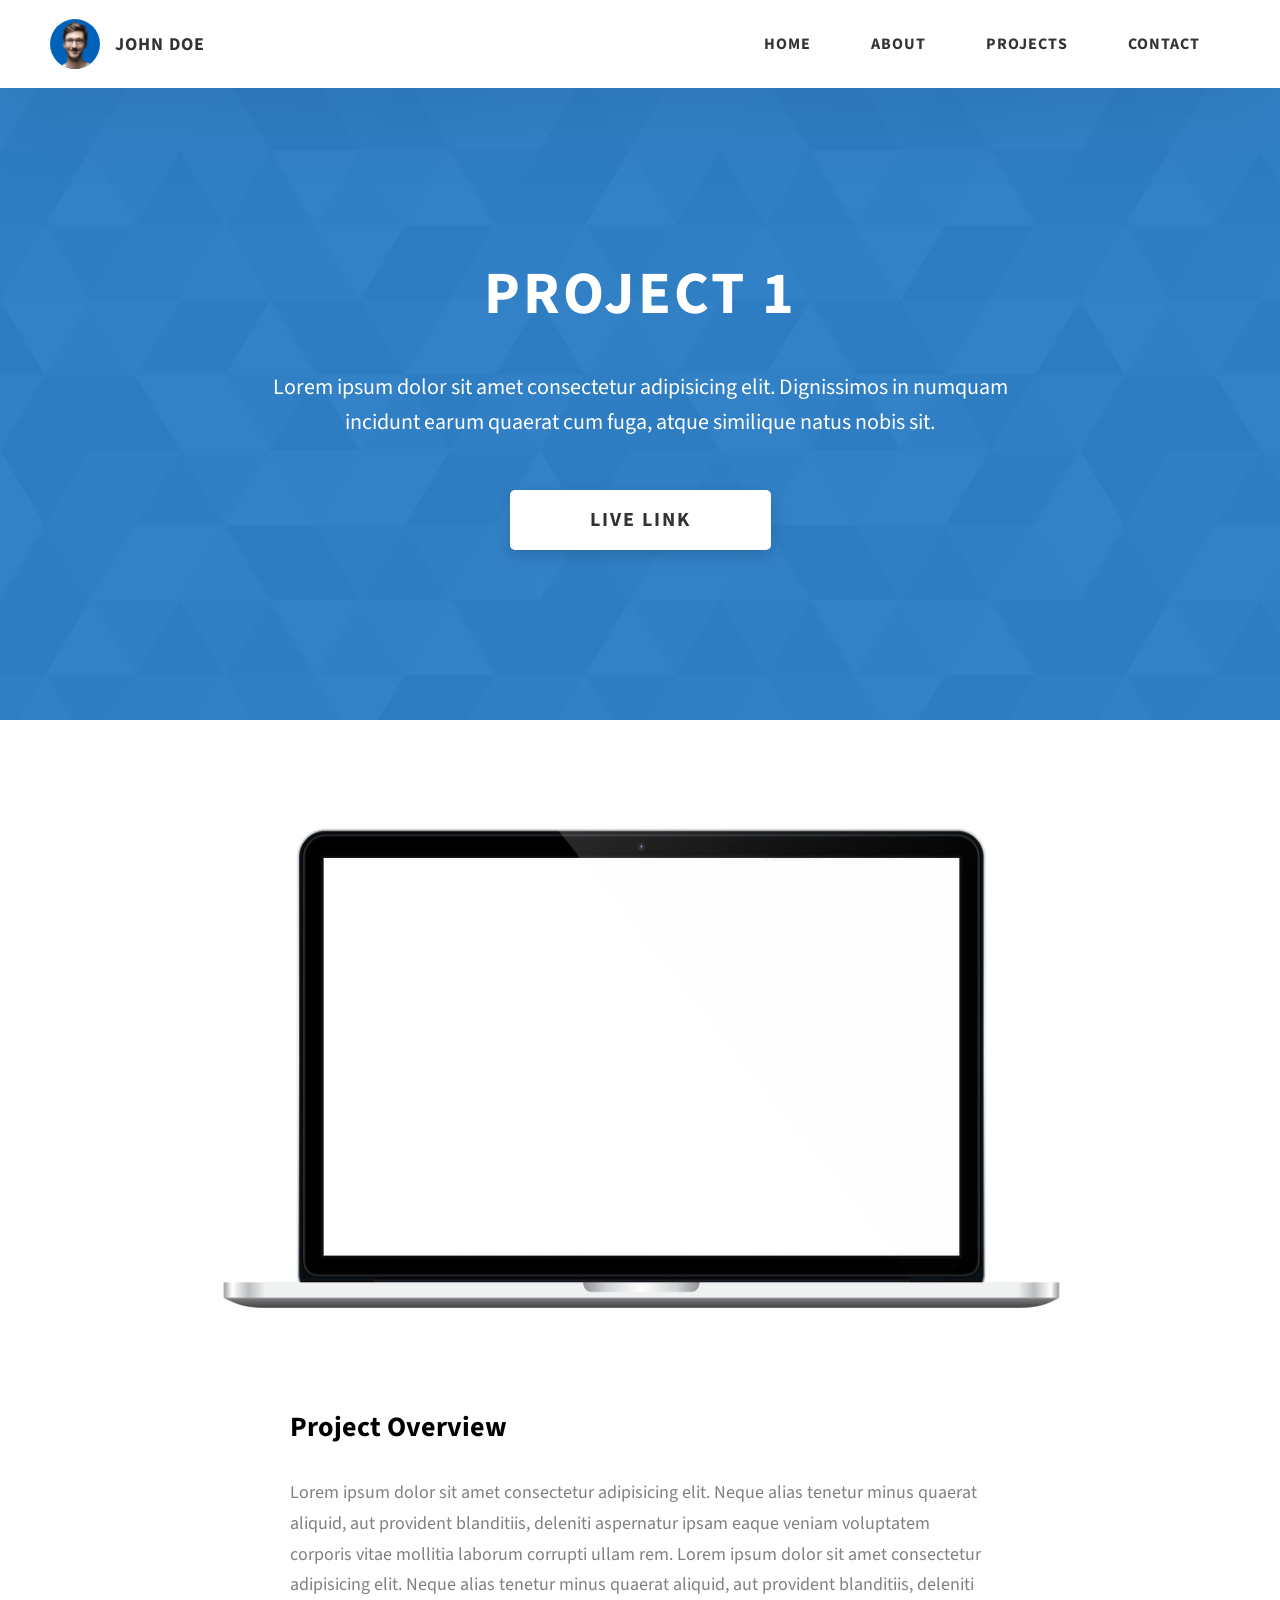
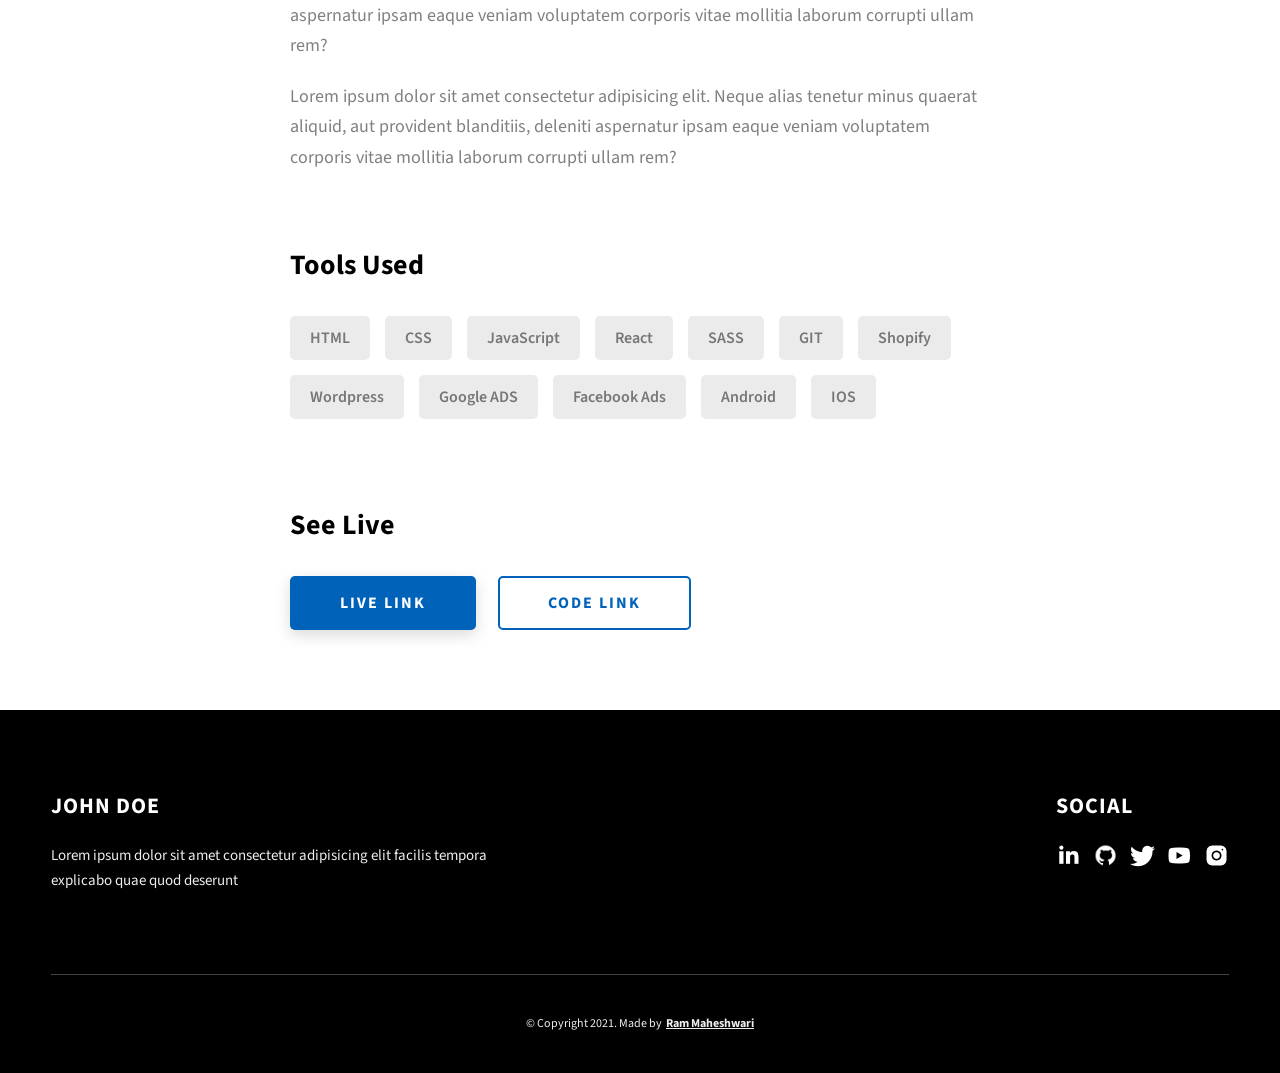
<file: project-1.html>
<!DOCTYPE html>
<html lang="en">
  <head>
    <meta charset="UTF-8" />
    <meta name="viewport" content="width=device-width, initial-scale=1.0" />
    <meta http-equiv="X-UA-Compatible" content="ie=edge" />
    <title>Case Study of Project 1</title>
    <meta name="description" content="Case study page of Project" />

    <link rel="stylesheet" href="css/style.css" />

    <link rel="preconnect" href="https://fonts.googleapis.com" />
    <link rel="preconnect" href="https://fonts.gstatic.com" crossorigin />
    <link
      href="https://fonts.googleapis.com/css2?family=Source+Sans+Pro:wght@400;600;700;900&display=swap"
      rel="stylesheet"
    />
  </head>
  <body>
    <header class="header">
      <div class="header__content">
        <div class="header__logo-container">
          <div class="header__logo-img-cont">
            <img
              src="./assets/png/john-doe.png"
              alt="Ram Maheshwari Logo Image"
              class="header__logo-img"
            />
          </div>
          <span class="header__logo-sub">John Doe</span>
        </div>
        <div class="header__main">
          <ul class="header__links">
            <li class="header__link-wrapper">
              <a href="./index.html" class="header__link"> Home </a>
            </li>
            <li class="header__link-wrapper">
              <a href="./index.html#about" class="header__link">About </a>
            </li>
            <li class="header__link-wrapper">
              <a href="./index.html#projects" class="header__link">
                Projects
              </a>
            </li>
            <li class="header__link-wrapper">
              <a href="./index.html#contact" class="header__link"> Contact </a>
            </li>
          </ul>
          <div class="header__main-ham-menu-cont">
            <img
              src="./assets/svg/ham-menu.svg"
              alt="hamburger menu"
              class="header__main-ham-menu"
            />
            <img
              src="./assets/svg/ham-menu-close.svg"
              alt="hamburger menu close"
              class="header__main-ham-menu-close d-none"
            />
          </div>
        </div>
      </div>
      <div class="header__sm-menu">
        <div class="header__sm-menu-content">
          <ul class="header__sm-menu-links">
            <li class="header__sm-menu-link">
              <a href="./index.html"> Home </a>
            </li>

            <li class="header__sm-menu-link">
              <a href="./index.html#about"> About </a>
            </li>

            <li class="header__sm-menu-link">
              <a href="./index.html#projects"> Projects </a>
            </li>

            <li class="header__sm-menu-link">
              <a href="./index.html#contact"> Contact </a>
            </li>
          </ul>
        </div>
      </div>
    </header>
    <section class="project-cs-hero">
      <div class="project-cs-hero__content">
        <h1 class="heading-primary">Project 1</h1>
        <div class="project-cs-hero__info">
          <p class="text-primary">
            Lorem ipsum dolor sit amet consectetur adipisicing elit. Dignissimos
            in numquam incidunt earum quaerat cum fuga, atque similique natus
            nobis sit.
          </p>
        </div>
        <div class="project-cs-hero__cta">
          <a href="#" class="btn btn--bg" target="_blank">Live Link</a>
        </div>
      </div>
    </section>
    <section class="project-details">
      <div class="main-container">
        <div class="project-details__content">
          <div class="project-details__showcase-img-cont">
            <img
              src="./assets/jpeg/project-mockup-example.jpeg"
              alt="Project Image"
              class="project-details__showcase-img"
            />
          </div>
          <div class="project-details__content-main">
            <div class="project-details__desc">
              <h3 class="project-details__content-title">Project Overview</h3>
              <p class="project-details__desc-para">
                Lorem ipsum dolor sit amet consectetur adipisicing elit. Neque
                alias tenetur minus quaerat aliquid, aut provident blanditiis,
                deleniti aspernatur ipsam eaque veniam voluptatem corporis vitae
                mollitia laborum corrupti ullam rem. Lorem ipsum dolor sit amet
                consectetur adipisicing elit. Neque alias tenetur minus quaerat
                aliquid, aut provident blanditiis, deleniti aspernatur ipsam
                eaque veniam voluptatem corporis vitae mollitia laborum corrupti
                ullam rem?
              </p>
              <p class="project-details__desc-para">
                Lorem ipsum dolor sit amet consectetur adipisicing elit. Neque
                alias tenetur minus quaerat aliquid, aut provident blanditiis,
                deleniti aspernatur ipsam eaque veniam voluptatem corporis vitae
                mollitia laborum corrupti ullam rem?
              </p>
            </div>
            <div class="project-details__tools-used">
              <h3 class="project-details__content-title">Tools Used</h3>
              <div class="skills">
                <div class="skills__skill">HTML</div>
                <div class="skills__skill">CSS</div>
                <div class="skills__skill">JavaScript</div>
                <div class="skills__skill">React</div>
                <div class="skills__skill">SASS</div>
                <div class="skills__skill">GIT</div>
                <div class="skills__skill">Shopify</div>
                <div class="skills__skill">Wordpress</div>
                <div class="skills__skill">Google ADS</div>
                <div class="skills__skill">Facebook Ads</div>
                <div class="skills__skill">Android</div>
                <div class="skills__skill">IOS</div>
              </div>
            </div>
            <div class="project-details__links">
              <h3 class="project-details__content-title">See Live</h3>
              <a
                href="#"
                class="btn btn--med btn--theme project-details__links-btn"
                target="_blank"
                >Live Link</a
              >
              <a
                href="#"
                class="btn btn--med btn--theme-inv project-details__links-btn"
                target="_blank"
                >Code Link</a
              >
            </div>
          </div>
        </div>
      </div>
    </section>
    <footer class="main-footer">
      <div class="main-container">
        <div class="main-footer__upper">
          <div class="main-footer__row main-footer__row-1">
            <h2 class="heading heading-sm main-footer__heading-sm">
              <span>Social</span>
            </h2>
            <div class="main-footer__social-cont">
              <a target="_blank" rel="noreferrer" href="#">
                <img
                  class="main-footer__icon"
                  src="./assets/png/linkedin-ico.png"
                  alt="icon"
                />
              </a>
              <a target="_blank" rel="noreferrer" href="#">
                <img
                  class="main-footer__icon"
                  src="./assets/png/github-ico.png"
                  alt="icon"
                />
              </a>
              <a target="_blank" rel="noreferrer" href="#">
                <img
                  class="main-footer__icon"
                  src="./assets/png/twitter-ico.png"
                  alt="icon"
                />
              </a>
              <a target="_blank" rel="noreferrer" href="#">
                <img
                  class="main-footer__icon"
                  src="./assets/png/yt-ico.png"
                  alt="icon"
                />
              </a>
              <a target="_blank" rel="noreferrer" href="#">
                <img
                  class="main-footer__icon main-footer__icon--mr-none"
                  src="./assets/png/insta-ico.png"
                  alt="icon"
                />
              </a>
            </div>
          </div>
          <div class="main-footer__row main-footer__row-2">
            <h4 class="heading heading-sm text-lt">John Doe</h4>
            <p class="main-footer__short-desc">
              Lorem ipsum dolor sit amet consectetur adipisicing elit facilis
              tempora explicabo quae quod deserunt
            </p>
          </div>
        </div>

        <div class="main-footer__lower">
          &copy; Copyright 2021. Made by
          <a rel="noreferrer" target="_blank" href="https://rammaheshwari.com"
            >Ram Maheshwari</a
          >
        </div>
      </div>
    </footer>
    <script src="./index.js"></script>
  </body>
</html>
</file>
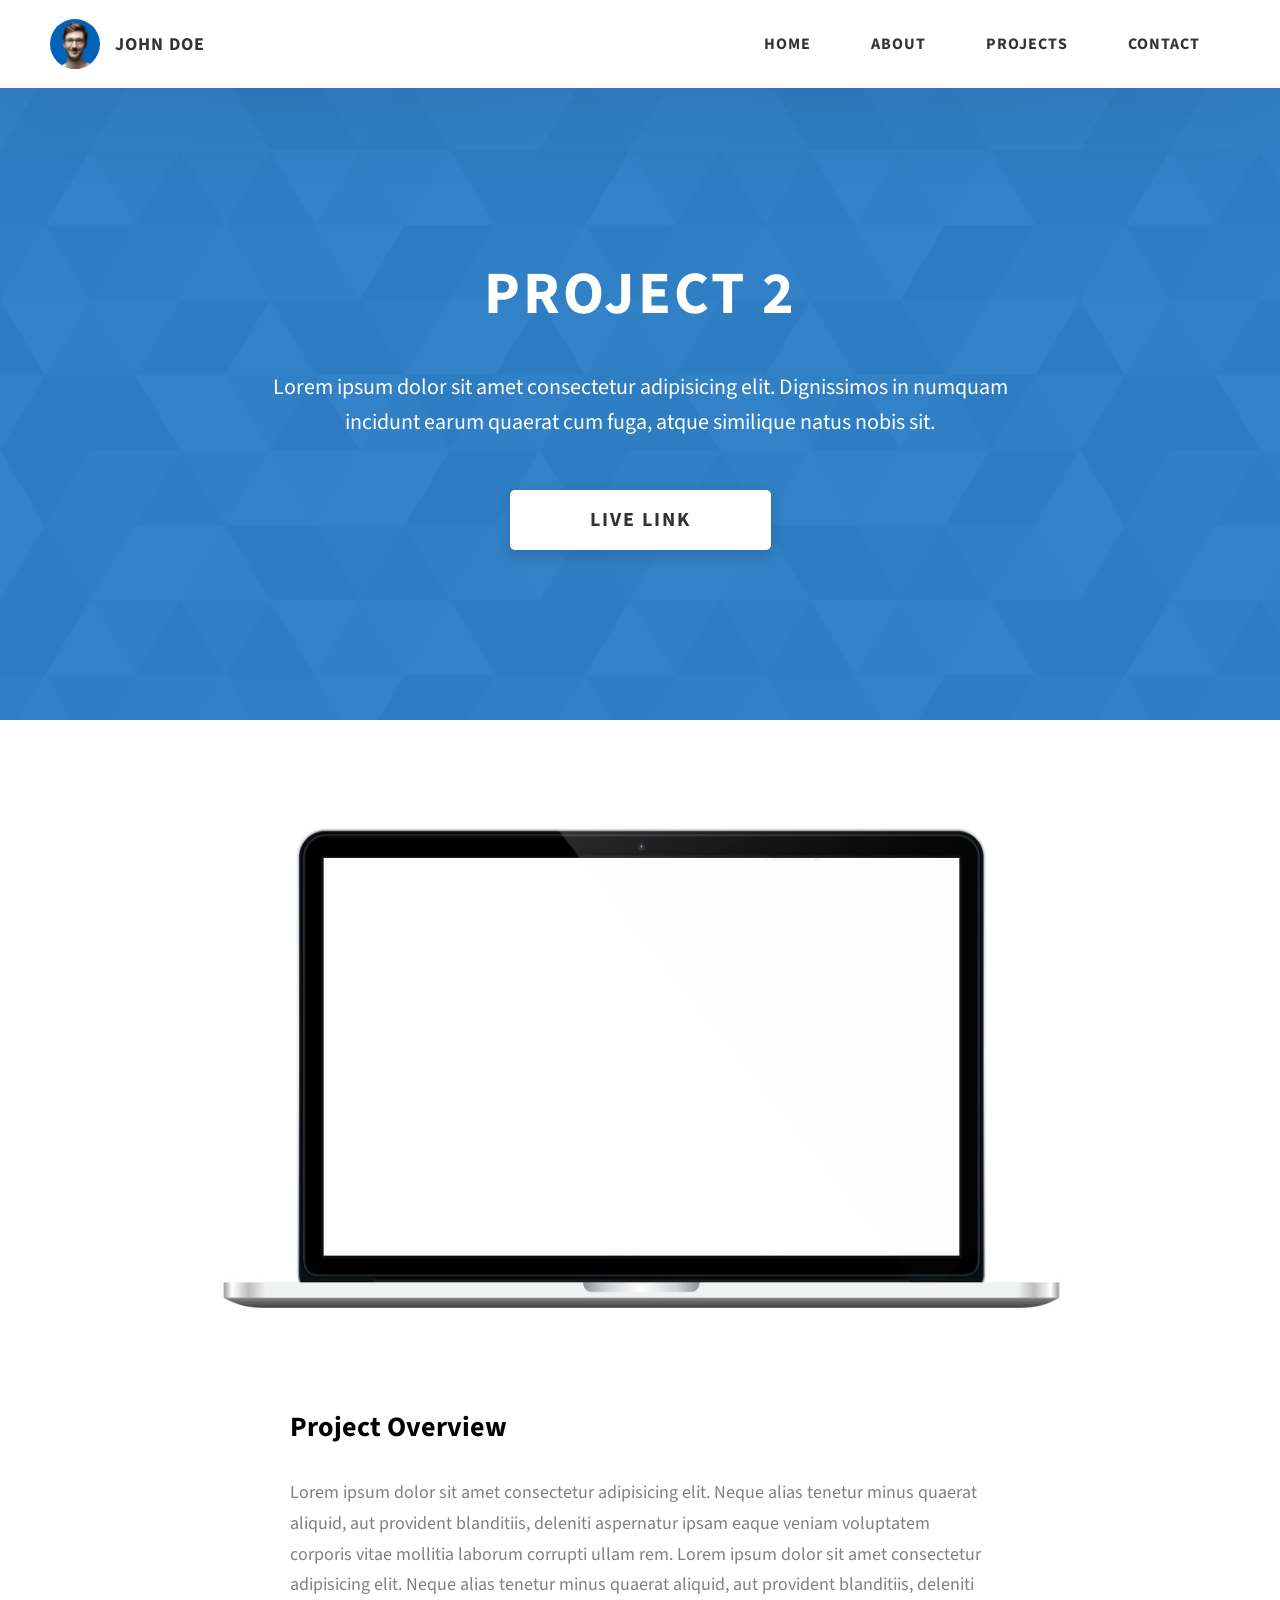
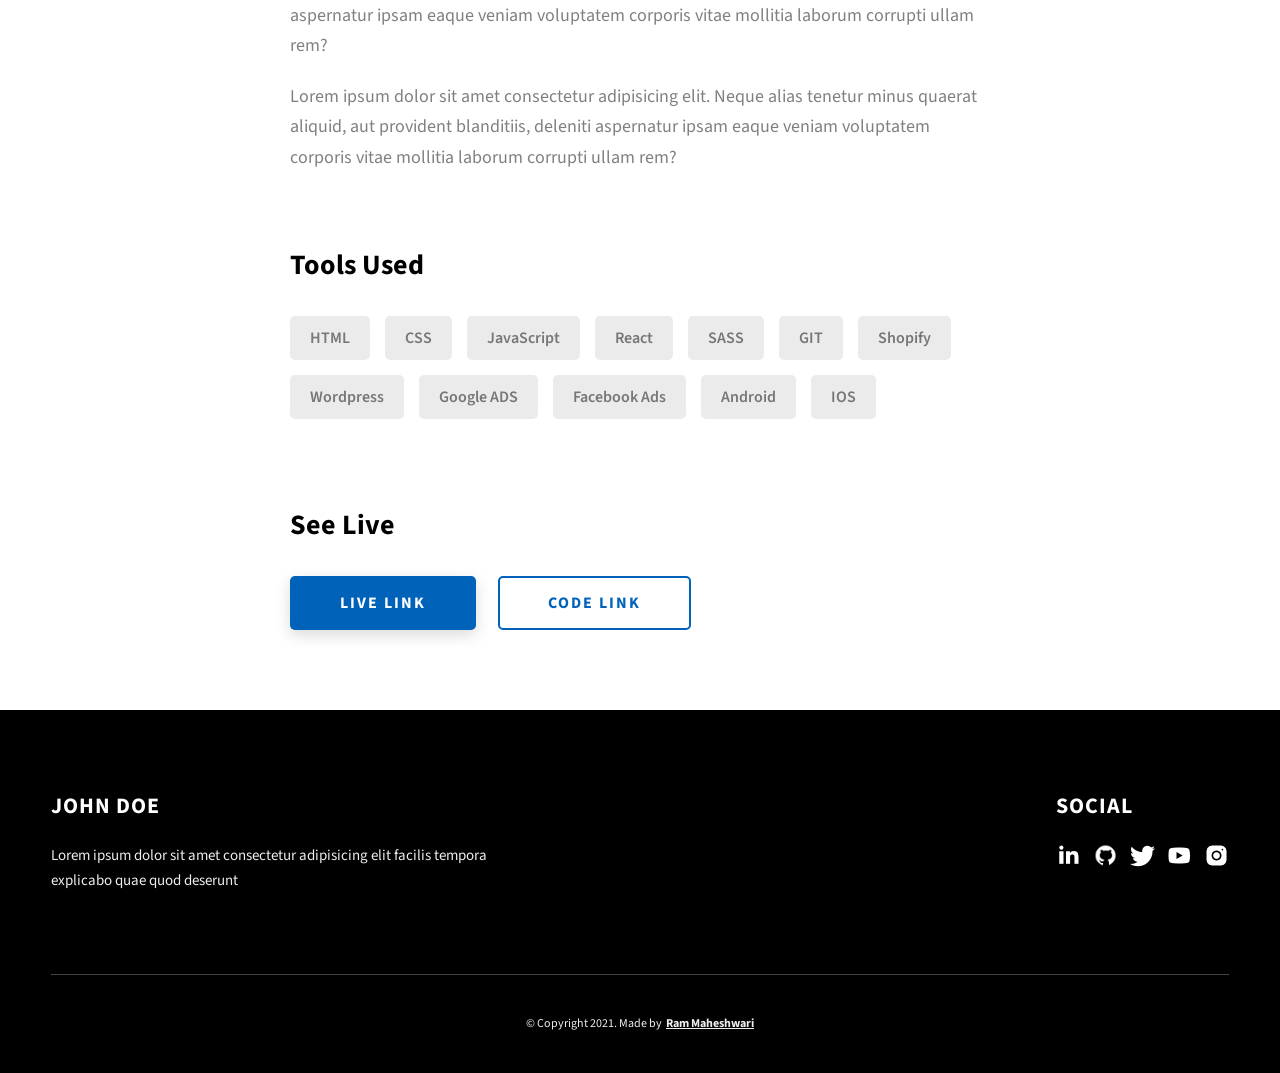
<file: project-2.html>
<!DOCTYPE html>
<html lang="en">
  <head>
    <meta charset="UTF-8" />
    <meta name="viewport" content="width=device-width, initial-scale=1.0" />
    <meta http-equiv="X-UA-Compatible" content="ie=edge" />
    <title>Case Study of Project 2</title>
    <meta name="description" content="Case study page of Project" />

    <link rel="stylesheet" href="css/style.css" />

    <link rel="preconnect" href="https://fonts.googleapis.com" />
    <link rel="preconnect" href="https://fonts.gstatic.com" crossorigin />
    <link
      href="https://fonts.googleapis.com/css2?family=Source+Sans+Pro:wght@400;600;700;900&display=swap"
      rel="stylesheet"
    />
  </head>
  <body>
    <header class="header">
      <div class="header__content">
        <div class="header__logo-container">
          <div class="header__logo-img-cont">
            <img
              src="./assets/png/john-doe.png"
              alt="Ram Maheshwari Logo Image"
              class="header__logo-img"
            />
          </div>
          <span class="header__logo-sub">John Doe</span>
        </div>
        <div class="header__main">
          <ul class="header__links">
            <li class="header__link-wrapper">
              <a href="./index.html" class="header__link"> Home </a>
            </li>
            <li class="header__link-wrapper">
              <a href="./index.html#about" class="header__link">About </a>
            </li>
            <li class="header__link-wrapper">
              <a href="./index.html#projects" class="header__link">
                Projects
              </a>
            </li>
            <li class="header__link-wrapper">
              <a href="./index.html#contact" class="header__link"> Contact </a>
            </li>
          </ul>
          <div class="header__main-ham-menu-cont">
            <img
              src="./assets/svg/ham-menu.svg"
              alt="hamburger menu"
              class="header__main-ham-menu"
            />
            <img
              src="./assets/svg/ham-menu-close.svg"
              alt="hamburger menu close"
              class="header__main-ham-menu-close d-none"
            />
          </div>
        </div>
      </div>
      <div class="header__sm-menu">
        <div class="header__sm-menu-content">
          <ul class="header__sm-menu-links">
            <li class="header__sm-menu-link">
              <a href="./index.html"> Home </a>
            </li>

            <li class="header__sm-menu-link">
              <a href="./index.html#about"> About </a>
            </li>

            <li class="header__sm-menu-link">
              <a href="./index.html#projects"> Projects </a>
            </li>

            <li class="header__sm-menu-link">
              <a href="./index.html#contact"> Contact </a>
            </li>
          </ul>
        </div>
      </div>
    </header>
    <section class="project-cs-hero">
      <div class="project-cs-hero__content">
        <h1 class="heading-primary">Project 2</h1>
        <div class="project-cs-hero__info">
          <p class="text-primary">
            Lorem ipsum dolor sit amet consectetur adipisicing elit. Dignissimos
            in numquam incidunt earum quaerat cum fuga, atque similique natus
            nobis sit.
          </p>
        </div>
        <div class="project-cs-hero__cta">
          <a href="#" class="btn btn--bg" target="_blank">Live Link</a>
        </div>
      </div>
    </section>
    <section class="project-details">
      <div class="main-container">
        <div class="project-details__content">
          <div class="project-details__showcase-img-cont">
            <img
              src="./assets/jpeg/project-mockup-example.jpeg"
              alt="Project Image"
              class="project-details__showcase-img"
            />
          </div>
          <div class="project-details__content-main">
            <div class="project-details__desc">
              <h3 class="project-details__content-title">Project Overview</h3>
              <p class="project-details__desc-para">
                Lorem ipsum dolor sit amet consectetur adipisicing elit. Neque
                alias tenetur minus quaerat aliquid, aut provident blanditiis,
                deleniti aspernatur ipsam eaque veniam voluptatem corporis vitae
                mollitia laborum corrupti ullam rem. Lorem ipsum dolor sit amet
                consectetur adipisicing elit. Neque alias tenetur minus quaerat
                aliquid, aut provident blanditiis, deleniti aspernatur ipsam
                eaque veniam voluptatem corporis vitae mollitia laborum corrupti
                ullam rem?
              </p>
              <p class="project-details__desc-para">
                Lorem ipsum dolor sit amet consectetur adipisicing elit. Neque
                alias tenetur minus quaerat aliquid, aut provident blanditiis,
                deleniti aspernatur ipsam eaque veniam voluptatem corporis vitae
                mollitia laborum corrupti ullam rem?
              </p>
            </div>
            <div class="project-details__tools-used">
              <h3 class="project-details__content-title">Tools Used</h3>
              <div class="skills">
                <div class="skills__skill">HTML</div>
                <div class="skills__skill">CSS</div>
                <div class="skills__skill">JavaScript</div>
                <div class="skills__skill">React</div>
                <div class="skills__skill">SASS</div>
                <div class="skills__skill">GIT</div>
                <div class="skills__skill">Shopify</div>
                <div class="skills__skill">Wordpress</div>
                <div class="skills__skill">Google ADS</div>
                <div class="skills__skill">Facebook Ads</div>
                <div class="skills__skill">Android</div>
                <div class="skills__skill">IOS</div>
              </div>
            </div>
            <div class="project-details__links">
              <h3 class="project-details__content-title">See Live</h3>
              <a
                href="#"
                class="btn btn--med btn--theme project-details__links-btn"
                target="_blank"
                >Live Link</a
              >
              <a
                href="#"
                class="btn btn--med btn--theme-inv project-details__links-btn"
                target="_blank"
                >Code Link</a
              >
            </div>
          </div>
        </div>
      </div>
    </section>
    <footer class="main-footer">
      <div class="main-container">
        <div class="main-footer__upper">
          <div class="main-footer__row main-footer__row-1">
            <h2 class="heading heading-sm main-footer__heading-sm">
              <span>Social</span>
            </h2>
            <div class="main-footer__social-cont">
              <a target="_blank" rel="noreferrer" href="#">
                <img
                  class="main-footer__icon"
                  src="./assets/png/linkedin-ico.png"
                  alt="icon"
                />
              </a>
              <a target="_blank" rel="noreferrer" href="#">
                <img
                  class="main-footer__icon"
                  src="./assets/png/github-ico.png"
                  alt="icon"
                />
              </a>
              <a target="_blank" rel="noreferrer" href="#">
                <img
                  class="main-footer__icon"
                  src="./assets/png/twitter-ico.png"
                  alt="icon"
                />
              </a>
              <a target="_blank" rel="noreferrer" href="#">
                <img
                  class="main-footer__icon"
                  src="./assets/png/yt-ico.png"
                  alt="icon"
                />
              </a>
              <a target="_blank" rel="noreferrer" href="#">
                <img
                  class="main-footer__icon main-footer__icon--mr-none"
                  src="./assets/png/insta-ico.png"
                  alt="icon"
                />
              </a>
            </div>
          </div>
          <div class="main-footer__row main-footer__row-2">
            <h4 class="heading heading-sm text-lt">John Doe</h4>
            <p class="main-footer__short-desc">
              Lorem ipsum dolor sit amet consectetur adipisicing elit facilis
              tempora explicabo quae quod deserunt
            </p>
          </div>
        </div>

        <div class="main-footer__lower">
          &copy; Copyright 2021. Made by
          <a rel="noreferrer" target="_blank" href="https://rammaheshwari.com"
            >Ram Maheshwari</a
          >
        </div>
      </div>
    </footer>
    <script src="./index.js"></script>
  </body>
</html>
</file>
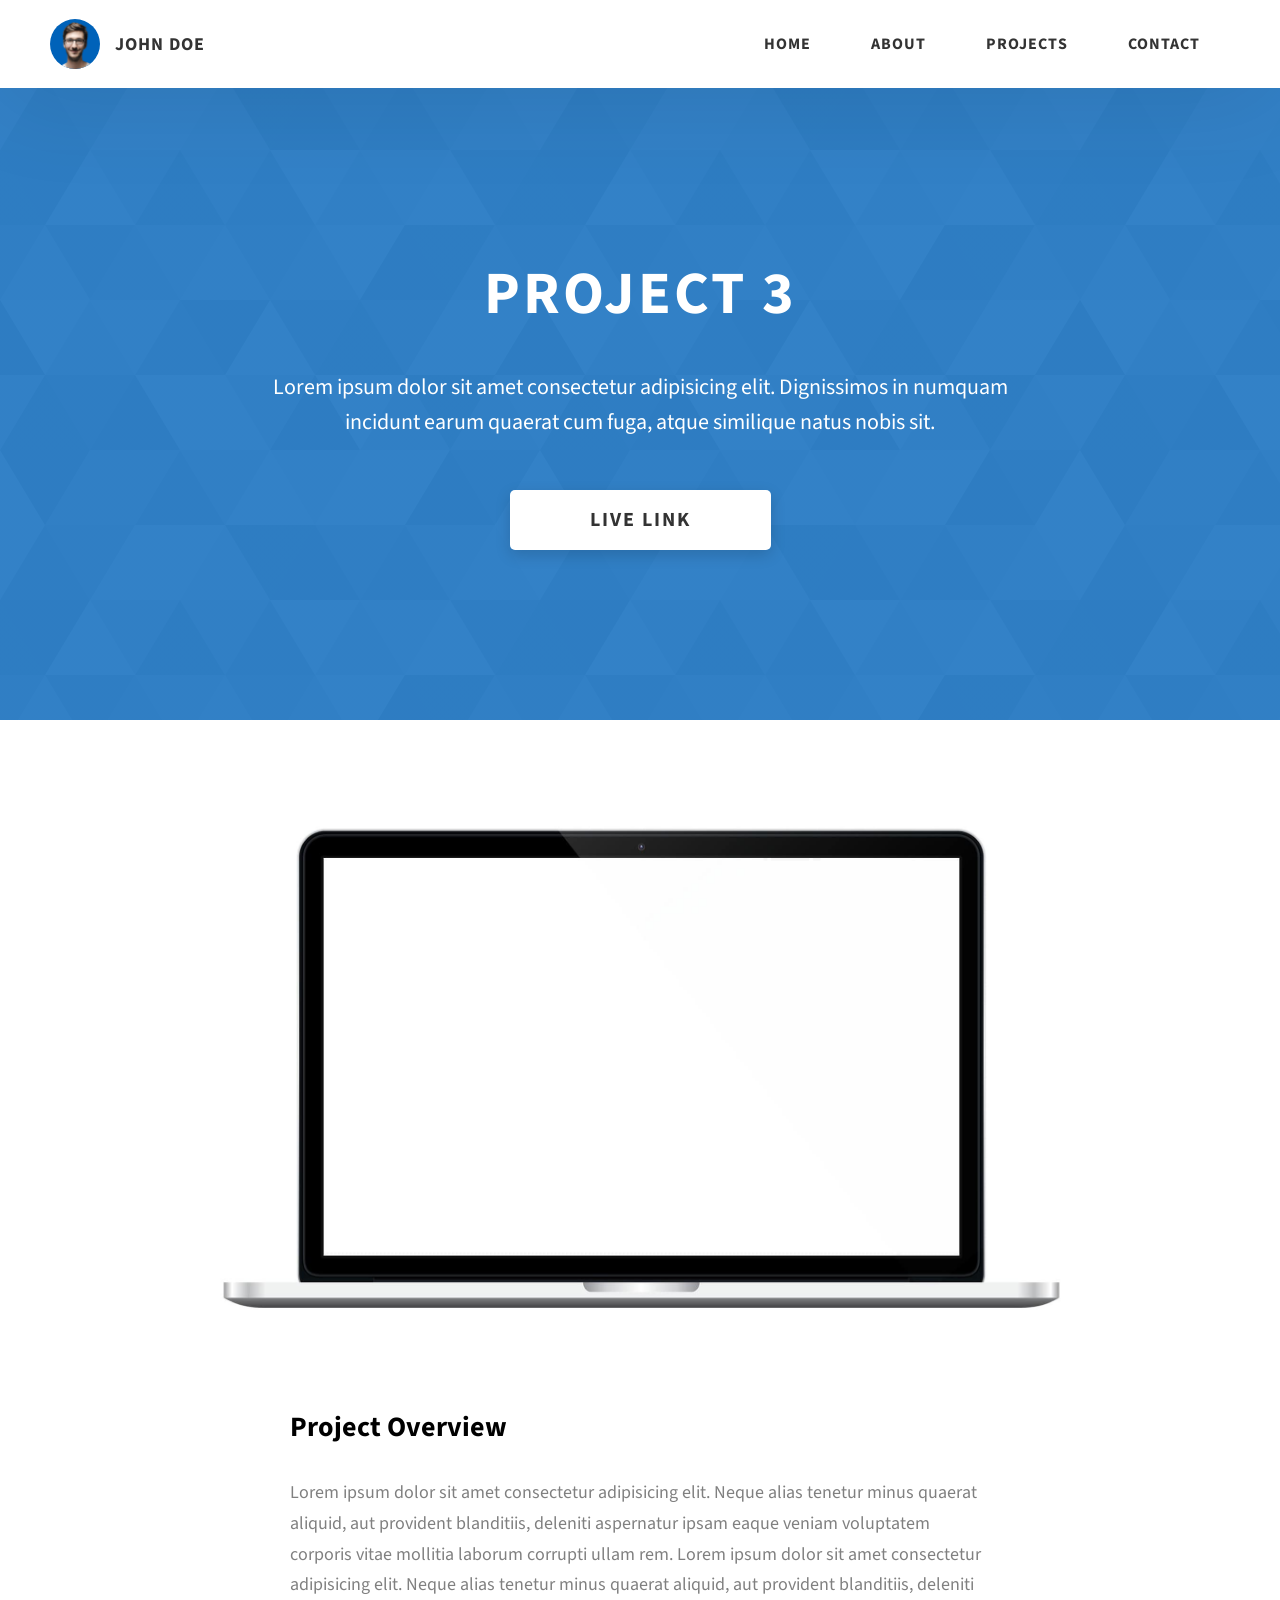
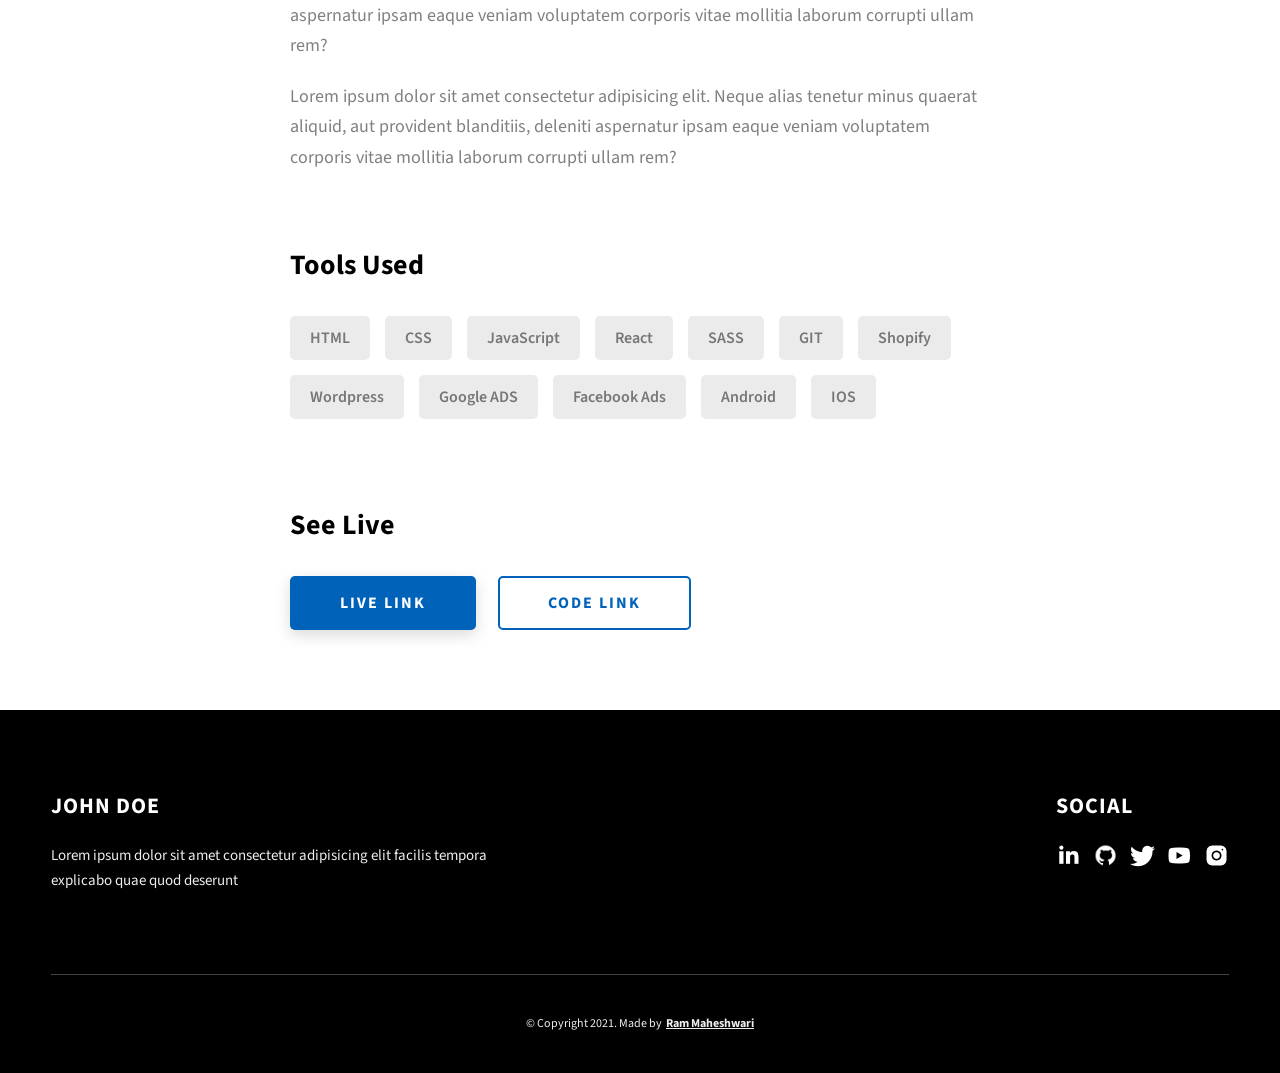
<file: project-3.html>
<!DOCTYPE html>
<html lang="en">
  <head>
    <meta charset="UTF-8" />
    <meta name="viewport" content="width=device-width, initial-scale=1.0" />
    <meta http-equiv="X-UA-Compatible" content="ie=edge" />
    <title>Case Study of Project 3</title>
    <meta name="description" content="Case study page of Project" />

    <link rel="stylesheet" href="css/style.css" />

    <link rel="preconnect" href="https://fonts.googleapis.com" />
    <link rel="preconnect" href="https://fonts.gstatic.com" crossorigin />
    <link
      href="https://fonts.googleapis.com/css2?family=Source+Sans+Pro:wght@400;600;700;900&display=swap"
      rel="stylesheet"
    />
  </head>
  <body>
    <header class="header">
      <div class="header__content">
        <div class="header__logo-container">
          <div class="header__logo-img-cont">
            <img
              src="./assets/png/john-doe.png"
              alt="Ram Maheshwari Logo Image"
              class="header__logo-img"
            />
          </div>
          <span class="header__logo-sub">John Doe</span>
        </div>
        <div class="header__main">
          <ul class="header__links">
            <li class="header__link-wrapper">
              <a href="./index.html" class="header__link"> Home </a>
            </li>
            <li class="header__link-wrapper">
              <a href="./index.html#about" class="header__link">About </a>
            </li>
            <li class="header__link-wrapper">
              <a href="./index.html#projects" class="header__link">
                Projects
              </a>
            </li>
            <li class="header__link-wrapper">
              <a href="./index.html#contact" class="header__link"> Contact </a>
            </li>
          </ul>
          <div class="header__main-ham-menu-cont">
            <img
              src="./assets/svg/ham-menu.svg"
              alt="hamburger menu"
              class="header__main-ham-menu"
            />
            <img
              src="./assets/svg/ham-menu-close.svg"
              alt="hamburger menu close"
              class="header__main-ham-menu-close d-none"
            />
          </div>
        </div>
      </div>
      <div class="header__sm-menu">
        <div class="header__sm-menu-content">
          <ul class="header__sm-menu-links">
            <li class="header__sm-menu-link">
              <a href="./index.html"> Home </a>
            </li>

            <li class="header__sm-menu-link">
              <a href="./index.html#about"> About </a>
            </li>

            <li class="header__sm-menu-link">
              <a href="./index.html#projects"> Projects </a>
            </li>

            <li class="header__sm-menu-link">
              <a href="./index.html#contact"> Contact </a>
            </li>
          </ul>
        </div>
      </div>
    </header>
    <section class="project-cs-hero">
      <div class="project-cs-hero__content">
        <h1 class="heading-primary">Project 3</h1>
        <div class="project-cs-hero__info">
          <p class="text-primary">
            Lorem ipsum dolor sit amet consectetur adipisicing elit. Dignissimos
            in numquam incidunt earum quaerat cum fuga, atque similique natus
            nobis sit.
          </p>
        </div>
        <div class="project-cs-hero__cta">
          <a href="#" class="btn btn--bg" target="_blank">Live Link</a>
        </div>
      </div>
    </section>
    <section class="project-details">
      <div class="main-container">
        <div class="project-details__content">
          <div class="project-details__showcase-img-cont">
            <img
              src="./assets/jpeg/project-mockup-example.jpeg"
              alt="Project Image"
              class="project-details__showcase-img"
            />
          </div>
          <div class="project-details__content-main">
            <div class="project-details__desc">
              <h3 class="project-details__content-title">Project Overview</h3>
              <p class="project-details__desc-para">
                Lorem ipsum dolor sit amet consectetur adipisicing elit. Neque
                alias tenetur minus quaerat aliquid, aut provident blanditiis,
                deleniti aspernatur ipsam eaque veniam voluptatem corporis vitae
                mollitia laborum corrupti ullam rem. Lorem ipsum dolor sit amet
                consectetur adipisicing elit. Neque alias tenetur minus quaerat
                aliquid, aut provident blanditiis, deleniti aspernatur ipsam
                eaque veniam voluptatem corporis vitae mollitia laborum corrupti
                ullam rem?
              </p>
              <p class="project-details__desc-para">
                Lorem ipsum dolor sit amet consectetur adipisicing elit. Neque
                alias tenetur minus quaerat aliquid, aut provident blanditiis,
                deleniti aspernatur ipsam eaque veniam voluptatem corporis vitae
                mollitia laborum corrupti ullam rem?
              </p>
            </div>
            <div class="project-details__tools-used">
              <h3 class="project-details__content-title">Tools Used</h3>
              <div class="skills">
                <div class="skills__skill">HTML</div>
                <div class="skills__skill">CSS</div>
                <div class="skills__skill">JavaScript</div>
                <div class="skills__skill">React</div>
                <div class="skills__skill">SASS</div>
                <div class="skills__skill">GIT</div>
                <div class="skills__skill">Shopify</div>
                <div class="skills__skill">Wordpress</div>
                <div class="skills__skill">Google ADS</div>
                <div class="skills__skill">Facebook Ads</div>
                <div class="skills__skill">Android</div>
                <div class="skills__skill">IOS</div>
              </div>
            </div>
            <div class="project-details__links">
              <h3 class="project-details__content-title">See Live</h3>
              <a
                href="#"
                class="btn btn--med btn--theme project-details__links-btn"
                target="_blank"
                >Live Link</a
              >
              <a
                href="#"
                class="btn btn--med btn--theme-inv project-details__links-btn"
                target="_blank"
                >Code Link</a
              >
            </div>
          </div>
        </div>
      </div>
    </section>
    <footer class="main-footer">
      <div class="main-container">
        <div class="main-footer__upper">
          <div class="main-footer__row main-footer__row-1">
            <h2 class="heading heading-sm main-footer__heading-sm">
              <span>Social</span>
            </h2>
            <div class="main-footer__social-cont">
              <a target="_blank" rel="noreferrer" href="#">
                <img
                  class="main-footer__icon"
                  src="./assets/png/linkedin-ico.png"
                  alt="icon"
                />
              </a>
              <a target="_blank" rel="noreferrer" href="#">
                <img
                  class="main-footer__icon"
                  src="./assets/png/github-ico.png"
                  alt="icon"
                />
              </a>
              <a target="_blank" rel="noreferrer" href="#">
                <img
                  class="main-footer__icon"
                  src="./assets/png/twitter-ico.png"
                  alt="icon"
                />
              </a>
              <a target="_blank" rel="noreferrer" href="#">
                <img
                  class="main-footer__icon"
                  src="./assets/png/yt-ico.png"
                  alt="icon"
                />
              </a>
              <a target="_blank" rel="noreferrer" href="#">
                <img
                  class="main-footer__icon main-footer__icon--mr-none"
                  src="./assets/png/insta-ico.png"
                  alt="icon"
                />
              </a>
            </div>
          </div>
          <div class="main-footer__row main-footer__row-2">
            <h4 class="heading heading-sm text-lt">John Doe</h4>
            <p class="main-footer__short-desc">
              Lorem ipsum dolor sit amet consectetur adipisicing elit facilis
              tempora explicabo quae quod deserunt
            </p>
          </div>
        </div>

        <div class="main-footer__lower">
          &copy; Copyright 2021. Made by
          <a rel="noreferrer" target="_blank" href="https://rammaheshwari.com"
            >Ram Maheshwari</a
          >
        </div>
      </div>
    </footer>
    <script src="./index.js"></script>
  </body>
</html>
</file>
<file: css/style.css>
/*
0 - 600px:      Phone
600 - 900px:    Tablet portrait
900 - 1200px:   Tablet landscape
[1200 - 1800] is where our normal styles apply
1800px + :      Big desktop
$breakpoint arguement choices:
- phone
- tab-port
- tab-land
- big-desktop

Inside media queries 1em is always 16px i.e 1em = 16px at every screen size only inside media queries
*/
*,
*::after,
*::before {
  margin: 0;
  padding: 0;
  box-sizing: inherit;
  font-family: inherit; }

html {
  font-size: 62.5%;
  scroll-behavior: smooth; }
  @media only screen and (max-width: 75em) {
    html {
      font-size: 59%; } }
  @media only screen and (max-width: 56.25em) {
    html {
      font-size: 56%; } }
  @media only screen and (min-width: 112.5em) {
    html {
      font-size: 65%; } }

body {
  box-sizing: border-box;
  position: relative;
  line-height: 1.5;
  font-family: sans-serif;
  overflow-x: hidden;
  overflow-y: scroll;
  font-family: 'Source Sans Pro', sans-serif; }

a {
  text-decoration: none;
  color: inherit; }

li {
  list-style: none; }

input:focus,
button:focus,
a:focus,
textarea:focus {
  outline: none; }

button {
  border: none;
  cursor: pointer; }

textarea {
  resize: none; }

.heading-primary {
  font-size: 6rem;
  text-transform: uppercase;
  letter-spacing: 3px;
  text-align: center; }
  @media only screen and (max-width: 37.5em) {
    .heading-primary {
      font-size: 4.5rem; } }

.heading-sec__mb-bg {
  margin-bottom: 11rem; }
  @media only screen and (max-width: 56.25em) {
    .heading-sec__mb-bg {
      margin-bottom: 8rem; } }

.heading-sec__mb-med {
  margin-bottom: 9rem; }
  @media only screen and (max-width: 56.25em) {
    .heading-sec__mb-med {
      margin-bottom: 8rem; } }

.heading-sec__main {
  display: block;
  font-size: 4rem;
  text-transform: uppercase;
  letter-spacing: 1px;
  letter-spacing: 3px;
  text-align: center;
  margin-bottom: 3.5rem;
  position: relative; }
  .heading-sec__main--lt {
    color: #fff; }
    .heading-sec__main--lt::after {
      content: '';
      background: #fff !important; }
  .heading-sec__main::after {
    content: '';
    position: absolute;
    top: calc(100% + 1.5rem);
    height: 5px;
    width: 3rem;
    background: #0062b9;
    left: 50%;
    transform: translateX(-50%);
    border-radius: 5px; }
    @media only screen and (max-width: 37.5em) {
      .heading-sec__main::after {
        top: calc(100% + 1.2rem); } }

.heading-sec__sub {
  display: block;
  text-align: center;
  color: #777;
  font-size: 2rem;
  font-weight: 500;
  max-width: 80rem;
  margin: auto;
  line-height: 1.6; }
  @media only screen and (max-width: 37.5em) {
    .heading-sec__sub {
      font-size: 1.8rem; } }
  .heading-sec__sub--lt {
    color: #eee; }

.heading-sm {
  font-size: 2.2rem;
  text-transform: uppercase;
  letter-spacing: 1px; }

.main-container {
  max-width: 120rem;
  margin: auto;
  width: 92%; }

.btn {
  background: #fff;
  color: #333;
  text-transform: uppercase;
  letter-spacing: 2px;
  display: inline-block;
  font-weight: 700;
  border-radius: 5px;
  box-shadow: 0 5px 15px 0 rgba(0, 0, 0, 0.15);
  transition: transform .3s; }
  .btn:hover {
    transform: translateY(-3px); }
  .btn--bg {
    padding: 1.5rem 8rem;
    font-size: 2rem; }
  .btn--med {
    padding: 1.5rem 5rem;
    font-size: 1.6rem; }
  .btn--theme {
    background: #0062b9;
    color: #fff; }
  .btn--theme-inv {
    color: #0062b9;
    background: #fff;
    border: 2px solid #0062b9;
    box-shadow: none;
    padding: calc(1.5rem - 2px) calc(5rem - 2px); }

.sec-pad {
  padding: 12rem 0; }
  @media only screen and (max-width: 56.25em) {
    .sec-pad {
      padding: 8rem 0; } }

.text-primary {
  color: #fff;
  font-size: 2.2rem;
  text-align: center;
  width: 100%;
  line-height: 1.6; }
  @media only screen and (max-width: 37.5em) {
    .text-primary {
      font-size: 2rem; } }

.d-none {
  display: none; }

.home-hero {
  color: #fff;
  background: linear-gradient(to right, rgba(0, 98, 185, 0.8), rgba(0, 98, 185, 0.8)), url(../../assets/svg/common-bg.svg);
  background-position: center;
  height: 100vh;
  min-height: 80rem;
  max-height: 120rem;
  position: relative; }
  @media only screen and (max-width: 37.5em) {
    .home-hero {
      height: unset;
      min-height: unset; } }
  .home-hero__socials {
    position: absolute;
    top: 50%;
    border: 2px solid #eee;
    border-left: 2px solid #eee;
    transform: translateY(-50%); }
    @media only screen and (max-width: 56.25em) {
      .home-hero__socials {
        display: none; } }
  .home-hero__mouse-scroll-cont {
    position: absolute;
    bottom: 3%;
    left: 50%;
    transform: translateX(-50%); }
    @media only screen and (max-width: 37.5em) {
      .home-hero__mouse-scroll-cont {
        display: none; } }
  .home-hero__social {
    width: 5rem; }
  .home-hero__social-icon-link {
    width: 100%;
    display: block;
    padding: 1.2rem;
    border-bottom: 2px solid #eee;
    transition: background .3s; }
    .home-hero__social-icon-link:hover {
      background: rgba(255, 255, 255, 0.1); }
    .home-hero__social-icon-link--bd-none {
      border-bottom: 0; }
  .home-hero__social-icon {
    width: 100%; }
  .home-hero__content {
    position: absolute;
    top: 50%;
    left: 50%;
    transform: translate(-50%, -50%);
    max-width: 90rem;
    width: 92%; }
    @media only screen and (max-width: 37.5em) {
      .home-hero__content {
        padding: 19rem 0 13rem 0;
        margin: auto;
        position: static;
        transform: translate(0, 0); } }
  .home-hero__info {
    margin: 3rem auto 0 auto;
    max-width: 80rem; }
  .home-hero__cta {
    margin-top: 5rem;
    text-align: center; }

.about {
  background: #fafafa; }
  .about__content {
    display: grid;
    grid-template-columns: 1fr 1fr;
    grid-gap: 10rem; }
    @media only screen and (max-width: 56.25em) {
      .about__content {
        grid-template-columns: 1fr;
        grid-gap: 8rem; } }
    .about__content-title {
      font-weight: 700;
      font-size: 2.8rem;
      margin-bottom: 3rem; }
      @media only screen and (max-width: 37.5em) {
        .about__content-title {
          font-size: 2.4rem; } }
    .about__content-details-para {
      font-size: 1.8rem;
      color: grey;
      max-width: 60rem;
      line-height: 1.7;
      margin-bottom: 1rem; }
      .about__content-details-para--hl {
        font-weight: 700;
        margin: 0 3px; }
      .about__content-details-para:last-child {
        margin-bottom: 4rem; }

.projects__row {
  display: grid;
  grid-template-columns: 1.5fr 1fr;
  grid-gap: 5rem;
  margin-bottom: 11rem; }
  @media only screen and (max-width: 56.25em) {
    .projects__row {
      grid-template-columns: 1fr;
      grid-gap: 2rem;
      margin-bottom: 8rem; } }
  @media only screen and (max-width: 56.25em) {
    .projects__row {
      text-align: center; } }
  .projects__row:last-child {
    margin-bottom: 0; }
  .projects__row-img-cont {
    overflow: hidden; }
  .projects__row-img {
    width: 100%;
    display: block;
    object-fit: cover; }
  .projects__row-content {
    padding: 2rem 0;
    display: flex;
    justify-content: center;
    flex-direction: column;
    align-items: flex-start; }
    @media only screen and (max-width: 56.25em) {
      .projects__row-content {
        align-items: center; } }
    .projects__row-content-title {
      font-weight: 700;
      font-size: 2.8rem;
      margin-bottom: 2rem; }
      @media only screen and (max-width: 37.5em) {
        .projects__row-content-title {
          font-size: 2.4rem; } }
    .projects__row-content-desc {
      font-size: 1.8rem;
      color: grey;
      max-width: 60rem;
      line-height: 1.7;
      margin-bottom: 3rem; }
      @media only screen and (max-width: 37.5em) {
        .projects__row-content-desc {
          font-size: 1.7rem; } }

.contact {
  background: linear-gradient(to right, rgba(0, 98, 185, 0.8), rgba(0, 98, 185, 0.8)), url(../../assets/svg/common-bg.svg);
  background-size: cover;
  background-position: center; }
  .contact__form-container {
    box-shadow: 0 0 10px rgba(0, 0, 0, 0.1);
    background: white;
    padding: 4rem;
    margin-top: 6rem;
    max-width: 80rem;
    text-align: right;
    width: 95%;
    border-radius: 5px;
    margin: 5rem auto 0 auto; }
    @media only screen and (max-width: 37.5em) {
      .contact__form-container {
        padding: 3rem; } }
  .contact__form-field {
    margin-bottom: 4rem; }
    @media only screen and (max-width: 37.5em) {
      .contact__form-field {
        margin-bottom: 3rem; } }
  .contact__form-label {
    color: #666;
    font-size: 1.4rem;
    letter-spacing: 1px;
    font-weight: 700;
    margin-bottom: 1rem;
    display: block;
    text-align: left; }
  .contact__form-input {
    color: #333;
    padding: 2rem;
    width: 100%;
    border: 1px solid #ebebeb;
    font-size: 1.6rem;
    letter-spacing: 0px;
    background: #f0f0f0;
    border-radius: 5px;
    font-weight: 600;
    /* Code for Modern Browsers */
    /* Code for WebKit, Blink, Edge */
    /* Code for Internet Explorer 10-11 */
    /* Code for Microsoft Edge */
    /* Code for Mozilla Firefox 4 to 18 */
    /* Code for Mozilla Firefox 19+ */ }
    .contact__form-input::placeholder {
      color: #999;
      font-weight: 600;
      font-size: 1.6rem; }
    .contact__form-input::-webkit-input-placeholder {
      color: #999;
      font-weight: 600;
      font-size: 1.6rem; }
    .contact__form-input:-ms-input-placeholder {
      color: #999;
      font-weight: 600;
      font-size: 1.6rem; }
    .contact__form-input::-ms-input-placeholder {
      color: #999;
      font-weight: 600;
      font-size: 1.6rem; }
    .contact__form-input:-moz-placeholder {
      opacity: 1;
      color: #999;
      font-weight: 600;
      font-size: 1.6rem; }
    .contact__form-input::-moz-placeholder {
      opacity: 1;
      color: #999;
      font-weight: 600;
      font-size: 1.6rem; }
  .contact__btn {
    width: 30%;
    padding: 2rem 4rem;
    font-size: 1.6rem; }
    @media only screen and (max-width: 37.5em) {
      .contact__btn {
        width: 100%; } }

.project-cs-hero {
  color: #fff;
  background: linear-gradient(to right, rgba(0, 98, 185, 0.8), rgba(0, 98, 185, 0.8)), url(../../assets/svg/common-bg.svg);
  background-size: cover;
  background-position: center;
  position: relative; }
  @media only screen and (max-width: 37.5em) {
    .project-cs-hero {
      height: unset;
      min-height: unset; } }
  .project-cs-hero__content {
    padding: 25rem 0 17rem 0;
    max-width: 90rem;
    width: 92%;
    margin: auto; }
    @media only screen and (max-width: 37.5em) {
      .project-cs-hero__content {
        padding: 19rem 0 13rem 0;
        margin: auto;
        position: static;
        transform: translate(0, 0); } }
  .project-cs-hero__info {
    margin: 3rem auto 0 auto;
    max-width: 80rem; }
  .project-cs-hero__cta {
    margin-top: 5rem;
    text-align: center; }

.project-details__content {
  padding: 8rem 0;
  max-width: 90rem;
  margin: auto; }
  .project-details__content-title {
    font-weight: 700;
    font-size: 2.8rem;
    margin-bottom: 3rem; }
    @media only screen and (max-width: 37.5em) {
      .project-details__content-title {
        font-size: 2.4rem; } }

.project-details__showcase-img-cont {
  width: 100%;
  margin-bottom: 6rem; }

.project-details__showcase-img {
  width: 100%; }

.project-details__content-main {
  width: 100%;
  max-width: 70rem;
  margin: auto; }

.project-details__desc {
  margin: 0 0 7rem 0; }
  .project-details__desc-para {
    font-size: 1.8rem;
    line-height: 1.7;
    color: grey;
    margin-bottom: 2rem; }

.project-details__tools-used {
  margin: 0 0 7rem 0; }
  .project-details__tools-used-list {
    display: flex;
    flex-wrap: wrap; }
  .project-details__tools-used-item {
    padding: 1rem 2rem;
    margin-bottom: 1.5rem;
    margin-right: 1.5rem;
    font-size: 1.6rem;
    background: rgba(153, 153, 153, 0.2);
    border-radius: 5px;
    font-weight: 600;
    color: #777; }

.project-details__links {
  margin: 0 0; }
  .project-details__links-btn {
    margin-right: 2rem; }
    @media only screen and (max-width: 37.5em) {
      .project-details__links-btn {
        margin-right: 0;
        width: 70%;
        margin-bottom: 2rem;
        text-align: center; } }
    .project-details__links-btn:last-child {
      margin: 0; }
      @media only screen and (max-width: 37.5em) {
        .project-details__links-btn:last-child {
          margin: 0; } }

.header {
  position: fixed;
  width: 100%;
  z-index: 1000;
  background: #000;
  background: #fff;
  box-shadow: 0 10px 100px rgba(0, 0, 0, 0.1); }
  .header__content {
    display: flex;
    align-items: center;
    justify-content: space-between;
    padding: 1rem 5rem; }
    @media only screen and (max-width: 56.25em) {
      .header__content {
        padding: 0 2rem; } }
  .header__logo-container {
    display: flex;
    align-items: center;
    cursor: pointer;
    color: #333;
    transition: color .3s; }
    .header__logo-container:hover {
      color: #0062b9; }
  .header__logo-img-cont {
    width: 5rem;
    height: 5rem;
    border-radius: 50px;
    overflow: hidden;
    margin-right: 1.5rem;
    background: #0062b9; }
    @media only screen and (max-width: 56.25em) {
      .header__logo-img-cont {
        width: 4.5rem;
        height: 4.5rem;
        margin-right: 1.2rem; } }
  .header__logo-img {
    width: 100%;
    height: 100%;
    object-fit: cover;
    object-position: center;
    display: block; }
  .header__logo-sub {
    font-size: 1.8rem;
    text-transform: uppercase;
    font-weight: 700;
    letter-spacing: 1px; }
  .header__links {
    display: flex; }
    @media only screen and (max-width: 37.5em) {
      .header__links {
        display: none; } }
  .header__link {
    padding: 2.2rem 3rem;
    display: inline-block;
    font-size: 1.6rem;
    color: #333;
    text-transform: uppercase;
    letter-spacing: 1px;
    font-weight: 700;
    transition: color .3s; }
    .header__link:hover {
      color: #0062b9; }
    @media only screen and (max-width: 56.25em) {
      .header__link {
        padding: 3rem 1.8rem;
        font-size: 1.5rem; } }
  .header__main-ham-menu-cont {
    display: none;
    width: 3rem;
    padding: 2.2rem 0; }
    @media only screen and (max-width: 37.5em) {
      .header__main-ham-menu-cont {
        display: block; } }
  .header__main-ham-menu {
    width: 100%; }
  .header__main-ham-menu-close {
    width: 100%; }
  .header__sm-menu {
    background: #fff;
    position: absolute;
    width: 100%;
    top: 100%;
    visibility: hidden;
    opacity: 0;
    transition: all .3s;
    box-shadow: 0px 5px 5px 0px rgba(0, 0, 0, 0.1);
    -webkit-box-shadow: 0px 5px 5px 0px rgba(0, 0, 0, 0.1);
    -moz-box-shadow: 0px 5px 5px 0px rgba(0, 0, 0, 0.1); }
    .header__sm-menu--active {
      visibility: hidden;
      opacity: 0; }
      @media only screen and (max-width: 37.5em) {
        .header__sm-menu--active {
          visibility: visible;
          opacity: 1; } }
  .header__sm-menu-link a {
    display: block;
    text-decoration: none;
    padding: 2.5rem 3rem;
    font-size: 1.6rem;
    color: #333;
    text-align: right;
    border-bottom: 1px solid #eee;
    font-weight: 700;
    text-transform: uppercase;
    letter-spacing: 2px;
    transition: color .3s; }
    .header__sm-menu-link a:hover {
      color: #0062b9; }
  .header__sm-menu-link:first-child a {
    border-top: 1px solid #eee; }
  .header__sm-menu-link-last {
    border-bottom: 0; }

.main-footer {
  background: #000;
  color: #fff; }
  .main-footer__upper {
    display: flex;
    justify-content: space-between;
    padding: 8rem 0; }
    @media only screen and (max-width: 56.25em) {
      .main-footer__upper {
        padding: 6rem 0; } }
    @media only screen and (max-width: 37.5em) {
      .main-footer__upper {
        display: block; } }
  .main-footer__row-1 {
    order: 2; }
    @media only screen and (max-width: 56.25em) {
      .main-footer__row-1 {
        margin-bottom: 5rem; } }
  .main-footer__row-2 {
    width: 40%;
    order: 1;
    max-width: 50rem; }
    @media only screen and (max-width: 56.25em) {
      .main-footer__row-2 {
        width: 100%; } }
  .main-footer__short-desc {
    margin-top: 2rem;
    color: #eee;
    font-size: 1.5rem;
    line-height: 1.7; }
  .main-footer__social-cont {
    margin-top: 2rem; }
  .main-footer__icon {
    margin-right: 1rem;
    width: 2.5rem; }
    .main-footer__icon--mr-none {
      margin-right: 0; }
  .main-footer__lower {
    padding: 4rem 0;
    border-top: 1px solid #444;
    color: #eee;
    font-size: 1.2rem;
    text-align: left;
    text-align: center; }
    .main-footer__lower a {
      text-decoration: underline;
      font-weight: bold;
      margin-left: 2px; }
    @media only screen and (max-width: 56.25em) {
      .main-footer__lower {
        padding: 3.5rem 0; } }

.skills {
  display: flex;
  flex-wrap: wrap; }
  .skills__skill {
    padding: 1rem 2rem;
    margin-bottom: 1.5rem;
    margin-right: 1.5rem;
    font-size: 1.6rem;
    background: rgba(153, 153, 153, 0.2);
    border-radius: 5px;
    font-weight: 600;
    color: #777; }

.mouse {
  width: 25px;
  height: 40px;
  border: 2px solid #eee;
  border-radius: 60px;
  position: relative;
  overflow: hidden; }
  .mouse::before {
    content: '';
    width: 5px;
    height: 5px;
    position: absolute;
    top: 7px;
    left: 50%;
    transform: translateX(-50%);
    background-color: #eee;
    border-radius: 50%;
    opacity: 1;
    animation: wheel 1.3s infinite;
    -webkit-animation: wheel 1.3s infinite; }

@keyframes wheel {
  to {
    opacity: 0;
    top: 27px; } }

@-webkit-keyframes wheel {
  to {
    opacity: 0;
    top: 27px; } }
</file>
